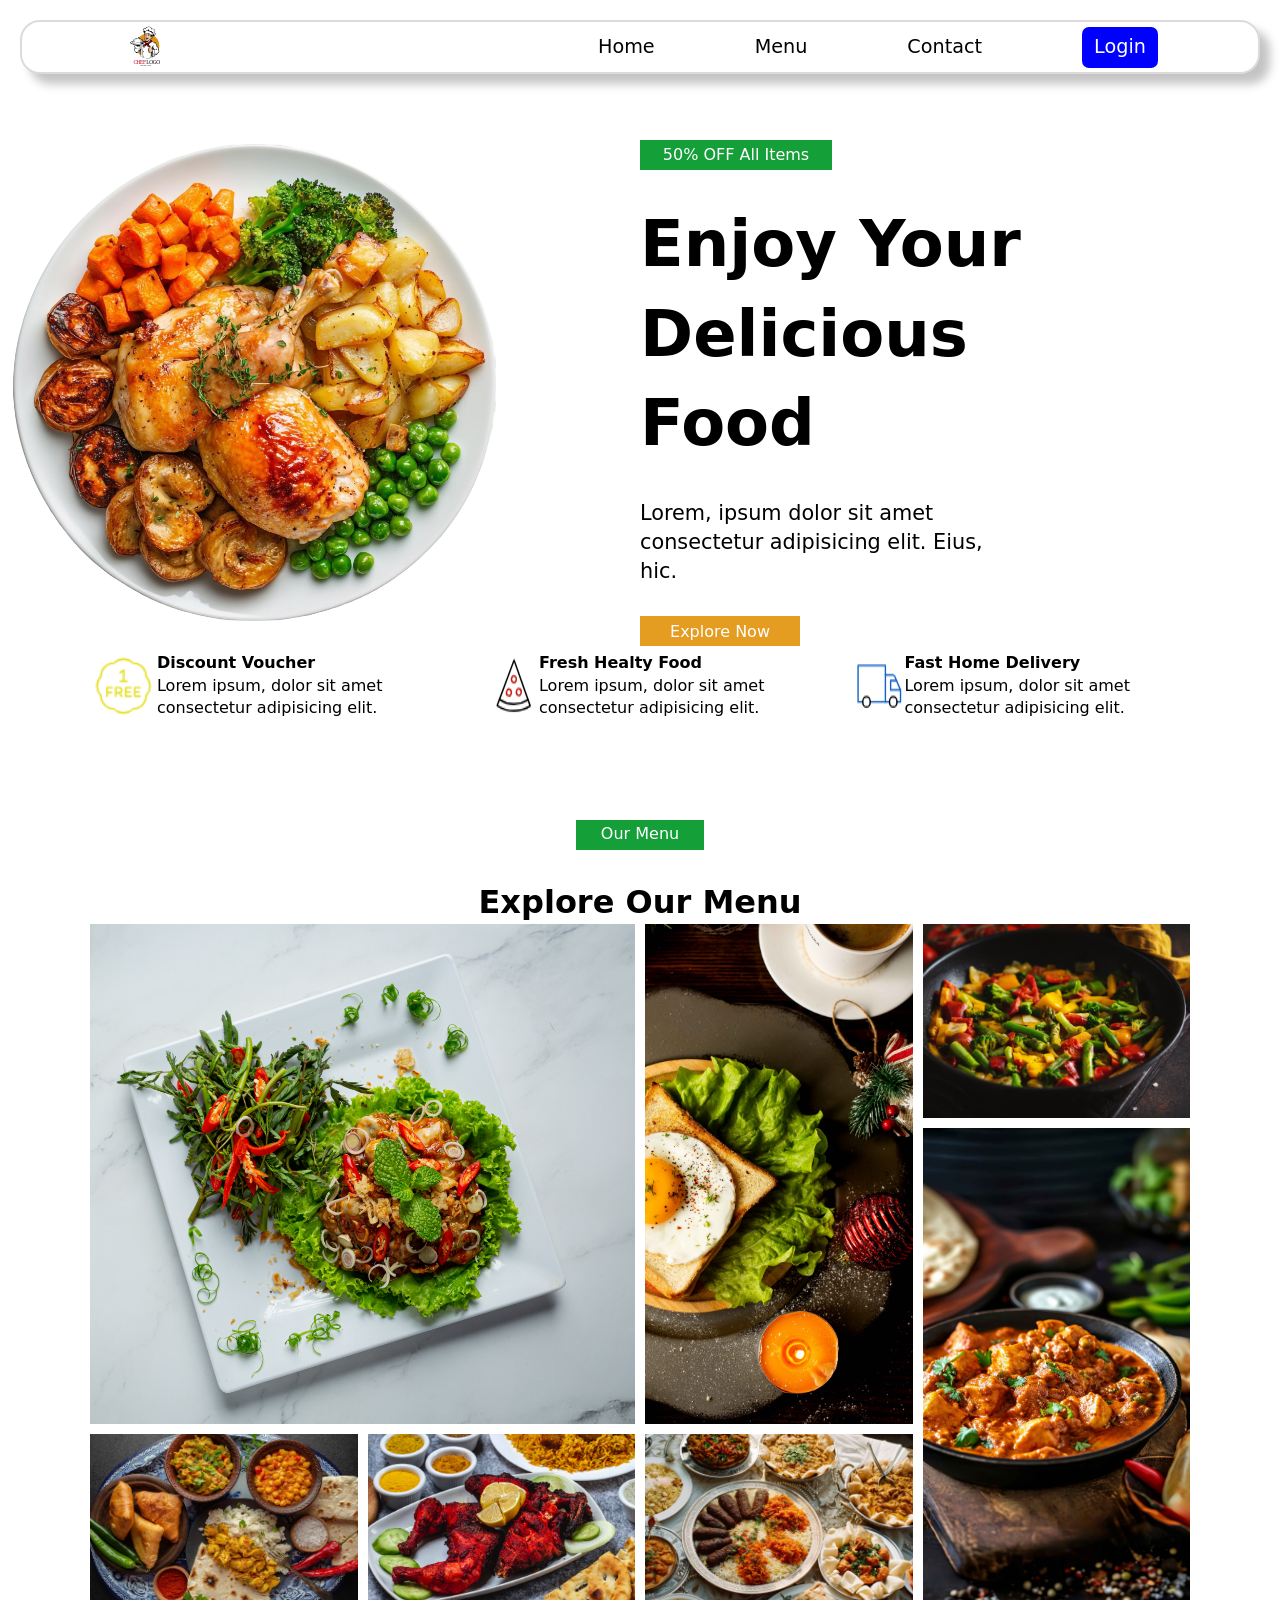
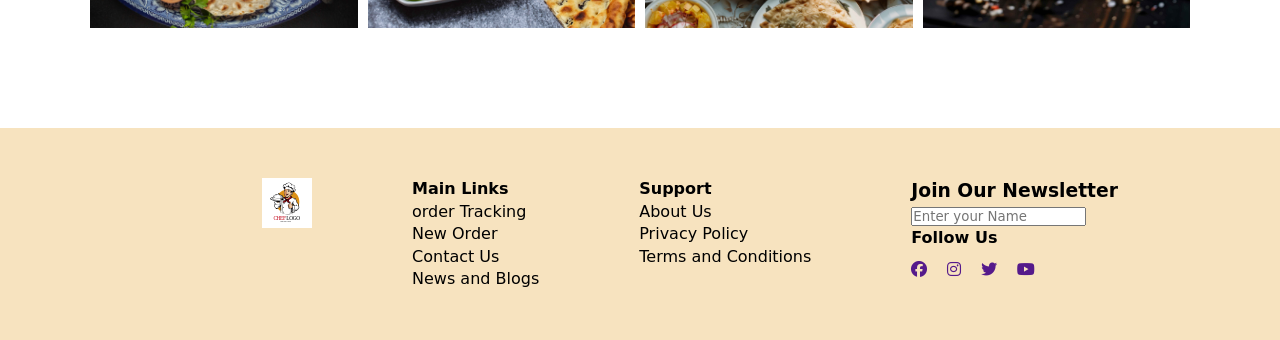
<file: index.html>
<!DOCTYPE html>
<html lang="en">
<head>
    <meta charset="UTF-8">
    <meta name="viewport" content="width=device-width, initial-scale=1.0">
    <title>Restaurant</title>
    <link rel="stylesheet" href="style.css">
   <link rel="stylesheet" href="https://cdnjs.cloudflare.com/ajax/libs/font-awesome/6.7.2/css/all.min.css" integrity="sha512-Evv84Mr4kqVGRNSgIGL/F/aIDqQb7xQ2vcrdIwxfjThSH8CSR7PBEakCr51Ck+w+/U6swU2Im1vVX0SVk9ABhg==" crossorigin="anonymous" referrerpolicy="no-referrer" />
</head>
<body>
   <!-- header Section -->
    <!-- <div class="sidebar">
        <img class="xmark" onclick="ShowsideBar()" src="media/xmark.svg" alt="">
        
            <div class="logo">
                 <img src="media/14852515_5526266.svg"  alt="Logo">
            </div>
            <a href="">Home </a>
            <a href="">Contact</a>
            <a href="">About</a>
            <a href="" class="login">Login</a>
      

    </div> -->
    <div class="header">
        <div class="logo">
            <img src="media/14852515_5526266.svg"  alt="Logo">
        </div>
        <div class="links">
            <a href="#home">Home </a>
            <a href="#menu">Menu</a>
            <a href="ContactUs.html">Contact</a>
            <a href="login.html" class="login" style="background-color: blue; color: white; padding: 3px; border-radius: 7px;">Login</a>
        </div>
    </div>
    <!-- Hero Section -->
     <div class="Hero" id="home">
        <div class="leftside">
            <img src="media/roasted-chicken-dinner-platter-delicious-feast.png" width="100%" alt="PlateImage">
        </div>

        <div class="rightside">
            <div>50% OFF All Items</div>
            <h1>Enjoy Your Delicious Food</h1>
            <p>Lorem, ipsum dolor sit amet consectetur adipisicing elit. Eius, hic.</p>
            <button>Explore Now</button>
        </div>
     </div>
    <!-- cards Section -->
     <div class="cards">
         <div class="card">
            <img src="media/wired-outline-798-one-free-hover-roll.png" class="cardlogo" width="100" alt="cardIcon">
            <div class="right">
                <h4>Discount Voucher</h4>
                <p>Lorem ipsum, dolor sit amet consectetur adipisicing elit.</p>
            </div>
         </div>
         <div class="card">
            <img src="media/wired-outline-13-pizza-hover-pinch.png" class="cardlogo" alt="cardIcon">
            <div class="right">
                <h4>Fresh Healty Food</h4>
                <p>Lorem ipsum, dolor sit amet consectetur adipisicing elit.</p>
            </div>
         </div>
         <div class="card">
            <img src="media/wired-outline-497-truck-delivery-hover-pinch.png" class="cardlogo" alt="cardIcon">
            <div class="right">
                <h4>Fast Home Delivery</h4>
                <p>Lorem ipsum, dolor sit amet consectetur adipisicing elit.</p>
            </div>
         </div>
     </div>
    <!-- Menu Section -->
     <div class="menu" >
        <div>Our Menu</div>
        <h2 id="menu">Explore Our Menu</h2>
    
     </div>
     
     
     <div class="parent"> 
         <div class="div1" ></div>
         <div class="div2"></div>
         <div class="div3"></div>
         <div class="div4"></div> 
         <div class="div5"></div>
         <div class="div6"></div>
         <div class="div7"></div>
     </div>
<!-- ~~~~~~~~~~~~~~~~~~~~~~~~~  Footer Section ~~~~~~~~~~~~~~~~~~~~~~~~~ -->
   <div class="footer">
    <div class="mainbox">
        <div class="logo"><img src="media/14852515_5526266.svg" alt=""></div>
        <div class="links1">
            <ul>
                <li><b>Main Links</b></li>
                <li>order Tracking</li>
                <li>New Order</li>
                <li>Contact Us</li>
                <li>News and Blogs</li>
                <li></li>
            </ul>
        </div>
        <div class="links2">
            <ul>
                <li><b>Support</b></li>
                <li>About Us</li>
                <li>Privacy Policy </li>
                <li>Terms and Conditions</li>
              
            </ul>
        </div>
        <div class="links3">
           <h3>Join Our Newsletter</h3>
           <input type="text" placeholder="Enter your Name" name="" id="">

           <h4>Follow Us</h4>
           <div class="socials">
            <a href=""> <i class="fa-brands fa-facebook"></i></a>
            <a href=""> <i class="fa-brands fa-instagram"></i></a>
            <a href=""> <i class="fa-brands fa-twitter"></i></a>
            <a href=""> <i class="fa-brands fa-youtube"></i></a>
           </div>

        </div>
    </div>
   </div>
    

   <script src="script.js"></script>
</body>
</html>
</file>
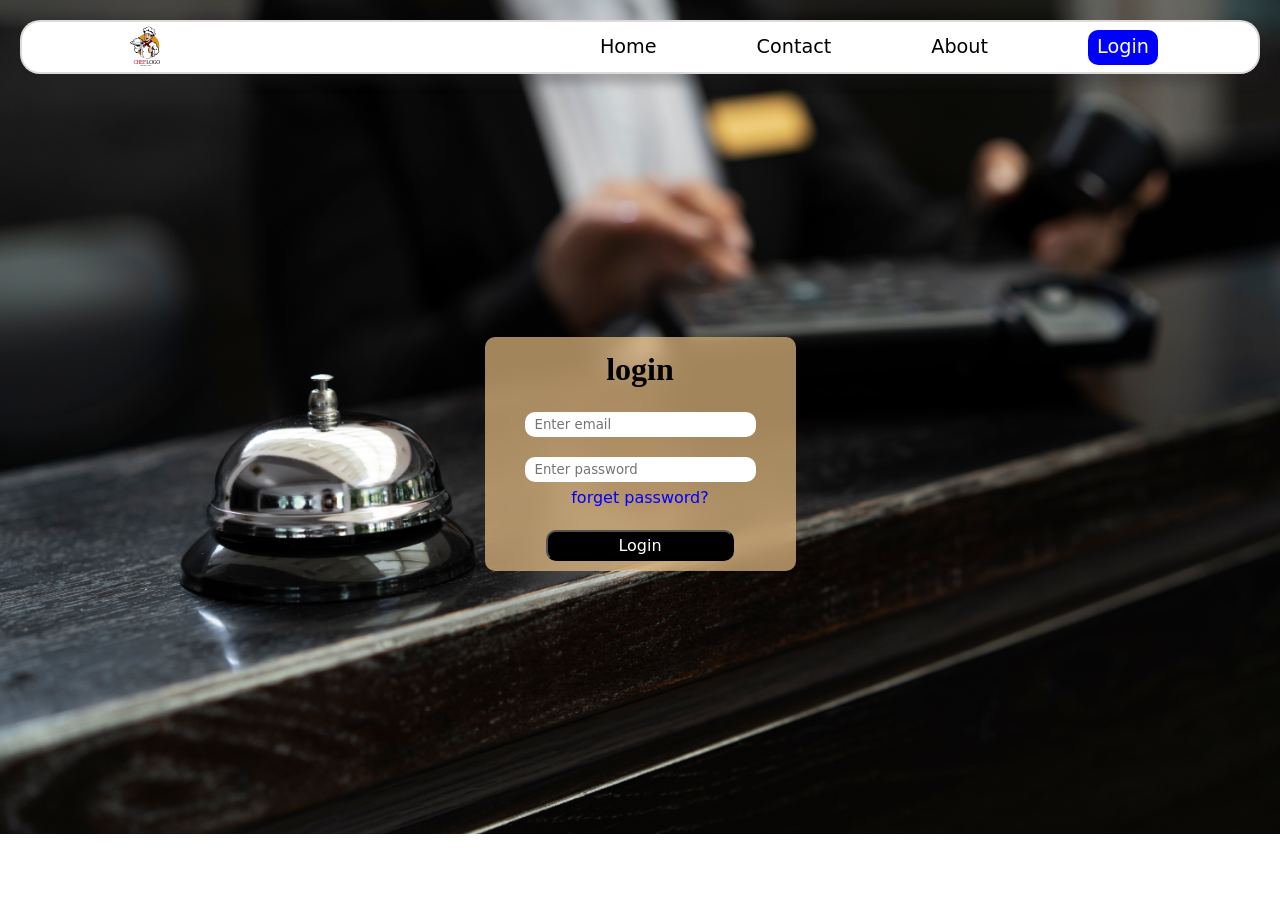
<file: login.html>
<!DOCTYPE html>
<html lang="en">
<head>
    <meta charset="UTF-8">
    <meta name="viewport" content="width=device-width, initial-scale=1.0">
    <title>Login</title>
    <link rel="stylesheet" href="login.css">
    <link rel="stylesheet" href="style.css ">
</head>
<body>
     <div class="header">
        <div class="logo">
            <img src="media/14852515_5526266.svg"  alt="Logo">
        </div>
        <div class="links">
            <a href="index.html">Home </a>
            <a href="index.html">Contact</a>
            <a href="index.html">About</a>
            <a href="" class="login">Login</a>
        </div>
    </div>

    
    <div class="Maincontainer">
        <div class="box">
            <h1 style="font-family: Cambria, Cochin, Georgia, Times, 'Times New Roman', serif;">login</h1>
            <input type="email" name="" placeholder="Enter email" class="email">
            <input type="password" name="" placeholder="Enter password" class="paswd">
            <p>forget password?</p>
            <button type="submit">Login</button>
        </div>
    </div>
</body>
</html>
</file>
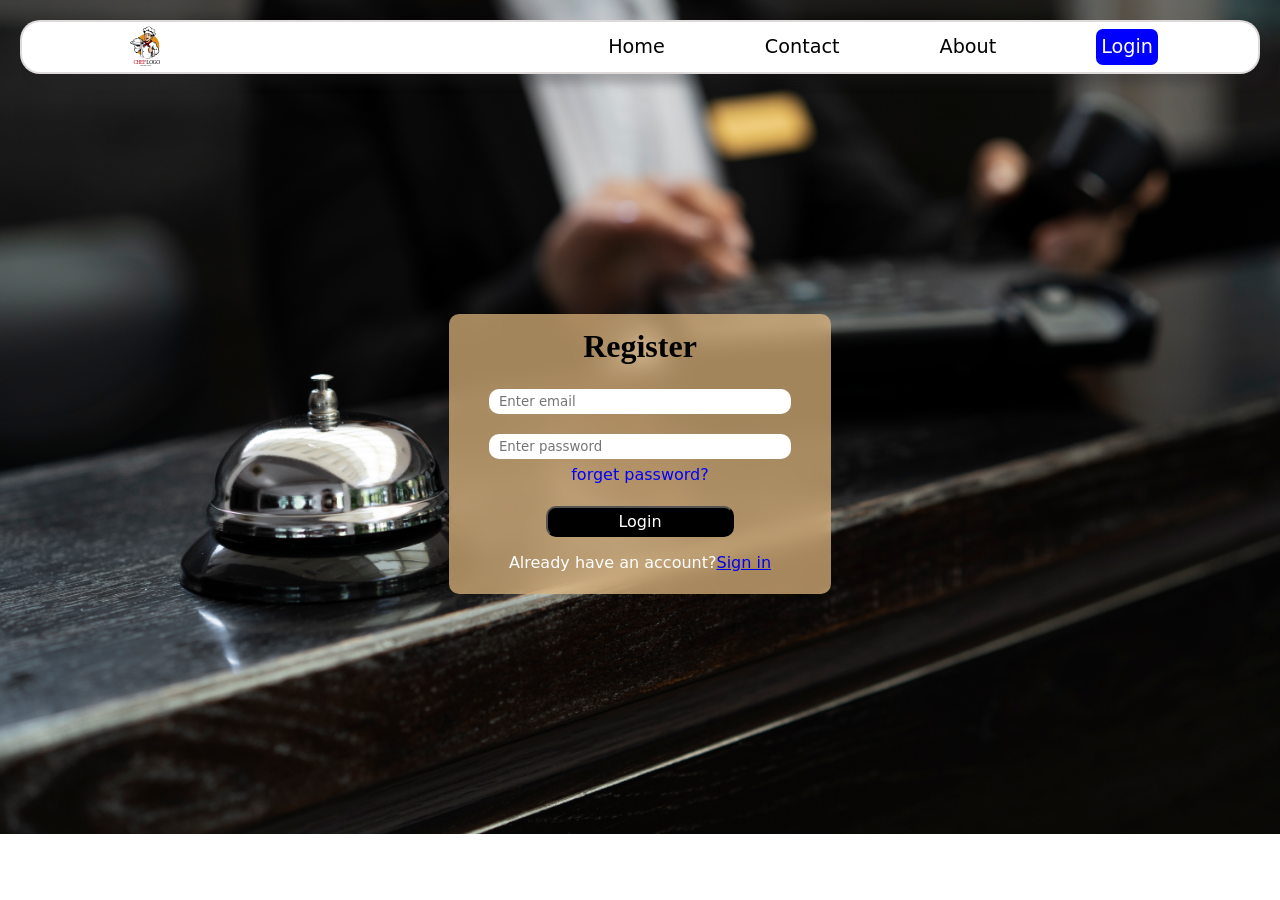
<file: register.html>
<!DOCTYPE html>
<html lang="en">
<head>
    <meta charset="UTF-8">
    <meta name="viewport" content="width=device-width, initial-scale=1.0">
    <title>Login</title>
    <link rel="stylesheet" href="login.css">
    <link rel="stylesheet" href="style.css ">
</head>
<body>
     <div class="header">
        <div class="logo">
            <img src="media/14852515_5526266.svg"  alt="Logo">
        </div>
        <div class="links">
            <a href="index.html">Home </a>
            <a href="index.html">Contact</a>
            <a href="ContactUs.html">About</a>
            <a href="login.html"  style="background-color: blue; color: white; padding: 5px; border-radius: 7px;"style="background-color: blue; color: white; padding: 5px; border-radius: 7px;">Login</a>
        </div>
    </div>

    
    <div class="Maincontainer">
        <div class="box">
            <h1 style="font-family: cursive">Register</h1>
            <input type="email" name="" placeholder="Enter email" class="email">
            <input type="password" name="" placeholder="Enter password" class="paswd">
            <p>forget password?</p>
            <button type="submit">Login</button>
            <p style="padding: 10px; color: white;">
             Already have an account?  <a href="login.html" >Sign in</a>
            </p>
        </div>
    </div>
</body>
</html>
</file>
<file: style.css>
*{
    font-family: system-ui, -apple-system, BlinkMacSystemFont, 'Segoe UI', Roboto, Oxygen, Ubuntu, Cantarell, 'Open Sans', 'Helvetica Neue', sans-serif;
    margin: 0;
    padding: 0;
}
body{
    /* font-family: cursive ; */
    line-height: 1.4;
    /* background-color: rgb(45, 194, 194); */
    scroll-behavior: smooth;
    
}

/* ~~~~~~~~~~~~~~~~~~~Header ~~~~~~~~~~~~~~~~~~~~~~~~~~~~~~~~*/

.sidebar{
    z-index: 1;
    height: 100%;
    position:fixed;
    right:0px;
    top: 0px;
    /* float: right; */
    display: flex;
    align-items: center;
    justify-content: center;
    flex-direction: column;
    gap: 30px;
    width: 30%;
    backdrop-filter: blur(10px);
    
    
}
.xmark{
    cursor: pointer ;
    width: 30px;
    left: 20px;
    position: absolute;
    top: 10px;
}
/* .sidebar > .links{
    width: 100%;
    height: ;
    justify-content: center;
    align-items: center;
    display: flex;
    flex-direction: column;
    gap: 10px;
    } */
    
    
    .header{
    /* background-color: rgb(233, 228, 189); */
    display: flex;
    justify-content: space-between;
    width: 100;
    height: 50px;
    margin: 20px;
    overflow: hidden;
    background-color: transparent;
    backdrop-filter: blur(10px);
    border: 2px solid rgba(90, 69, 69, 0.2);
    box-shadow: 10px 10px 10px rgba(33, 33, 36, 0.267);
    border-radius: 20px;
}
.logo{
    width:50px;
    height: auto;
    margin-left: 100px;

}
.links{
    margin-right: 100px;
    display: flex;
    gap: 100px;
    align-items: center;
}
.links a{
    color: black;
    font-size: larger;
    text-decoration: none;
}
.login{
    display: flex;
    justify-content: center;
    align-items: center;
    width: 70px;
    background-color: blue;
    height: 35px;
    border-radius: 10px;
    color: white !important;
}
.login:hover{
    scale: 0.9;
    background-color: rgba(68, 68, 241, 0.849);
}


/* ~~~~~~~~~~~~~~~~~~~Hero ~~~~~~~~~~~~~~~~~~~~~~~~~~~~~~~~*/
.Hero{
    margin-top: 60px;
    display: flex;
    overflow: hidden;
}

.leftside{
    width: 50%;
     animation: scale-in-center 0.4s cubic-bezier(0.250, 0.460, 0.450, 0.940) both;
}
.leftside img{
    width: 80%;
}
.rightside{
    animation: slide-in-elliptic-top-fwd 1s cubic-bezier(0.250, 0.460, 0.450, 0.940) both;
    /* background-color: aquamarine; */
    width: 50%;
    display: flex;
    flex-direction: column;
    row-gap: 30px;
    align-items: start;
    justify-content: center;
}
.rightside div{
    display: flex;
    align-items: center;
    justify-content: center;
    color: white;
    width: 30%;
    height: 30px;
  background-color: #149f39;
}
.rightside h1{
    width: 70%;
    font-size: 4rem;
}
.rightside p{
    font-size: 1.3rem;
    width: 60%;
}
.rightside button{
    font-size: 1rem;
  background-color: #e49c21;
    display: flex;
    align-items: center;
    justify-content: center;
    color: white;
    width: 25%;
    height: 30px;
    border: none;
    cursor: pointer;
}

/* ~~~~~~~~~~~~~~~~~ Cards    ~~~~~~~~~~~~~~~~~~~~~~~~ */
.cards{
   display: flex;
  gap: 30px;
   padding: 0px 90px;
}
.card{
 display: flex;
 
}

/* ~~~~~~~~~~~~~~~~~ Menu ~~~~~~~~~~~~~~~~~~~~~~~ */
.menu{
    margin-top: 100px;
    display: flex;
    justify-content: center;
    flex-direction: column;
    align-items: center;
    gap: 30px;
}
.menu div{
     display: flex;
    align-items: center;
    justify-content: center;
    color: white;
    width: 10%;
    height: 30px;
  background-color: #149f39;
}

.menu h2{
    font-size: 2rem;
}


.parent {
    display: grid;
    grid-template-columns: repeat(4, 1fr);
    grid-template-rows: repeat(7, 1fr);
    gap: 10px;
    margin-bottom: 100px;
    padding: 0px 90px ;

}
    
.div1 {
    background:  url(media/thai-food-spicy-fresh-oyster-salad.jpeg);
    background-position: right;
    background-repeat: no-repeat;
    background-size: cover;
    grid-column: span 2 / span 2;
    grid-row: span 5 / span 5;
   
    height: 500px;
}

.div2 {
    
    background:  url(media/sandwich-with-egg-served-with-lettuce.jpg);
    background-position: right;
    background-repeat: no-repeat;
    background-size: cover;
    grid-row: span 5 / span 5;
    grid-column-start: 3;
}

.div3 {
    
    background:  url(media/fried-vegetables-with-sauce-pan.jpeg);
    background-position: right;
    background-repeat: no-repeat;
    background-size: cover;
    grid-row: span 2 / span 2;
    grid-column-start: 4;
}

.div4 {
    background:  url(media/44.jpg);
    background-position: right;
    background-repeat: no-repeat;
    background-size: cover;
    grid-row: span 5 / span 5;
    grid-column-start: 4;
    grid-row-start: 3;
}

.div5 {
    
    background:  url(media/55.jpg);
    background-position: right;
    background-repeat: no-repeat;
    background-size: cover;
    grid-row: span 2 / span 2;
    grid-row-start: 6;
}

.div6 {
    
    background:  url(media/66.jpg);
    background-position: right;
    background-repeat: no-repeat;
    background-size: cover;
    grid-row: span 2 / span 2;
    grid-row-start: 6;
}

.div7 {
    
    background:  url(media/77.jpg);
    background-position: right;
    background-repeat: no-repeat;
    background-size: cover;
    grid-row: span 2 / span 2;
    grid-row-start: 6;
}
        
.footer{
 display: flex;
 align-items: center;
 justify-content: center;
 width: 100;
 padding: 50px 0px;
 background-color: #e49d2149;
}
.mainbox{
 display: flex;
 gap: 100px;
}

.links1 ul{
    list-style: none;
}
.links2 ul{
    list-style: none;
}
.socials{
    margin-top: 10px;
    display: flex;
    gap: 20px;
}



@keyframes scale-in-center {
  0% {
    -webkit-transform: scale(0);
            transform: scale(0);
    opacity: 1;
  }
  100% {
    -webkit-transform: scale(1);
            transform: scale(1);
    opacity: 1;
  }
}

@keyframes slide-in-elliptic-top-fwd {
  0% {
    -webkit-transform: translateY(-600px) rotateX(-30deg) scale(0);
            transform: translateY(-600px) rotateX(-30deg) scale(0);
    -webkit-transform-origin: 50% 100%;
            transform-origin: 50% 100%;
    opacity: 0;
  }
  100% {
    -webkit-transform: translateY(0) rotateX(0) scale(1);
            transform: translateY(0) rotateX(0) scale(1);
    -webkit-transform-origin: 50% 1400px;
            transform-origin: 50% 1400px;
    opacity: 1;
  }
}

@keyframes slide-fwd-top {
  0% {
    -webkit-transform: translateZ(0) translateY(0);
            transform: translateZ(0) translateY(0);
  }
  100% {
    -webkit-transform: translateZ(160px) translateY(-100px);
            transform: translateZ(160px) translateY(-100px);
  }
}
</file>
<file: login.css>
body{
    background: url(media/female-receptionist-elegant-suit-work-hours.jpg);
    background-position: center;
    background-repeat: no-repeat;
    background-size: cover;
    
    scroll-behavior: smooth;

}
.header{
    background-color: rgb(255, 255, 255) !important;
}
.Maincontainer{
  width: 100%;
  display: flex;
  justify-content: center;
  align-items: center;
  flex-direction: column;
  height: 80vh;
} 
.box{
    border-radius: 10px;
 backdrop-filter: blur(10px);
  background-color: rgba(241, 196, 136, 0.678);
  display: flex;
  justify-content: center;
  align-items: center;
  flex-direction: column;
  padding: 10px 50px;
  gap: 20px;
}
.box p{ 
   cursor: pointer;
    color: blue;
    margin-top: -15px;
    display: flex;
    float: right;
    /* font-family: cursive; */
     
}
.box .email{
    padding: 5px 10px;
    border: none;
    width: 100%;
    margin: 0px 10px;
    border-radius: 10px;
    
}
.box .paswd{
    width: 100%;
    padding: 5px 10px;
    border: none; 
    border-radius: 10px;

}
.box button{
    font-size: medium;
    color: white;
    background-color: black;
    padding: 4px 70px;
    border-radius: 10px;
    transition: 0.1s ease ;
}

.box button:hover{
    background: rgb(255, 255, 255);
    color: black;

}
</file>
